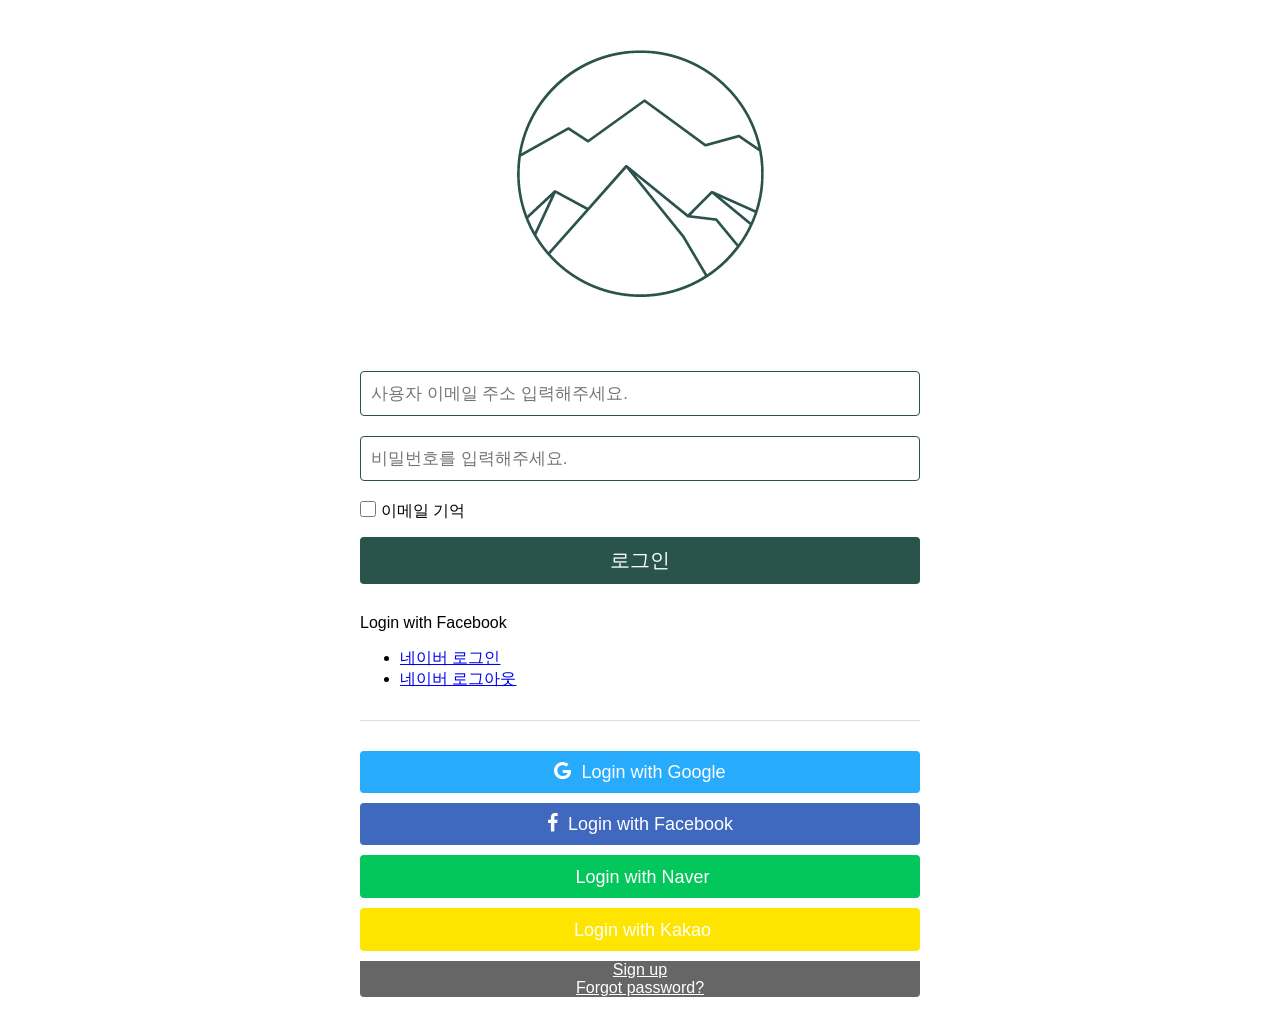
<file: sandle-app/src/main/resources/static/auth/login_form.html>
<!DOCTYPE html>
<html>
  <head>
    <meta charset="UTF-8" />
    <title>산들 - 로그인</title>
    <link
      rel="stylesheet"
      href="https://cdnjs.cloudflare.com/ajax/libs/font-awesome/4.7.0/css/font-awesome.min.css"
    />
    <link rel="stylesheet" href="./login_form.css" />
  </head>
  <body>
    <div id="logo">
      <a href="../index.html"><img src="../images/logo.jpg" /></a>
    </div>

    <form id="login-form" action="login" method="post">
      <input
        type="email"
        placeholder="사용자 이메일 주소 입력해주세요."
        name="email"
        value=""
        required
      />
      <input
        type="password"
        placeholder="비밀번호를 입력해주세요."
        name="password"
        required
      />
      <label class="Remember"
        ><input type="checkbox" name="remember" />이메일 기억</label
      >

      <button id="btn-login" type="submit">로그인</button>

      <div
        class="fb-login-button"
        data-size="large"
        data-button-type="login_with"
        data-layout="default"
        data-auto-logout-link="false"
        data-use-continue-as="false"
        data-width=""
        scope="public_profile,email"
        onlogin="checkLoginState();"
      >
        Login with Facebook
      </div>

      <div>
        <ul>
          <li>
            <!-- 아래와같이 아이디를 꼭 써준다. -->
            <a id="naverIdLogin_loginButton" href="javascript:void(0)">
              <span>네이버 로그인</span>
            </a>
          </li>
          <li onclick="naverLogout(); return false;">
            <a href="javascript:void(0)">
              <span>네이버 로그아웃</span>
            </a>
          </li>
        </ul>
      </div>

      <div class="Social">
        <button type="submit" class="google-btn">
          <i class="fa fa-google" aria-hidden="true"></i> Login with Google
        </button>

        <button type="submit" class="facebook-btn">
          <i class="fa fa-facebook" aria-hidden="true"></i> Login with Facebook
        </button>

        <button type="submit" class="naver-btn">
          <i class="naver" aria-hidden="true"></i> Login with Naver
        </button>

        <button type="submit" class="kakao-btn">
          <i class="kakao" aria-hidden="true"></i> Login with Kakao
        </button>
      </div>

      <div class="bottom-container">
        <div class="row">
          <div class="col">
            <a href="#" style="color: white" class="btn">Sign up</a><br />
            <a href="#" style="color: white" class="btn">Forgot password?</a>
          </div>
        </div>
      </div>
    </form>
    <script src="login_form.js"></script>

    <!-- 네이버 스크립트 -->
    <script
      src="https://static.nid.naver.com/js/naveridlogin_js_sdk_2.0.2.js"
      charset="utf-8"
    ></script>

    <script>
      var naverLogin = new naver.LoginWithNaverId({
        clientId: "7IRmDHQjqS4tC67jT8LS", //내 애플리케이션 정보에 cliendId를 입력해줍니다.
        callbackUrl: "http://localhost:8080/sandle", // 내 애플리케이션 API설정의 Callback URL 을 입력해줍니다.
        loginButton: { color: "green", type: 2, height: 40 },
      });

      naverLogin.init();

      window.addEventListener("load", function () {
        naverLogin.getLoginStatus(function (status) {
          if (status) {
            var email = naverLogin.user.getEmail(); // 필수로 설정할것을 받아와 아래처럼 조건문을 줍니다.

            console.log(naverLogin.user);

            if (email == undefined || email == null) {
              alert("이메일은 필수정보입니다. 정보제공을 동의해주세요.");
              naverLogin.reprompt();
              return;
            }
          } else {
            console.log("callback 처리에 실패하였습니다.");
          }
        });
      });

      var testPopUp;
      function openPopUp() {
        testPopUp = window.open(
          "https://nid.naver.com/nidlogin.logout",
          "_blank",
          "toolbar=yes,scrollbars=yes,resizable=yes,width=1,height=1"
        );
      }
      function closePopUp() {
        testPopUp.close();
      }

      function naverLogout() {
        openPopUp();
        setTimeout(function () {
          closePopUp();
        }, 1000);
      }
    </script>
  </body>
</html>
</file>
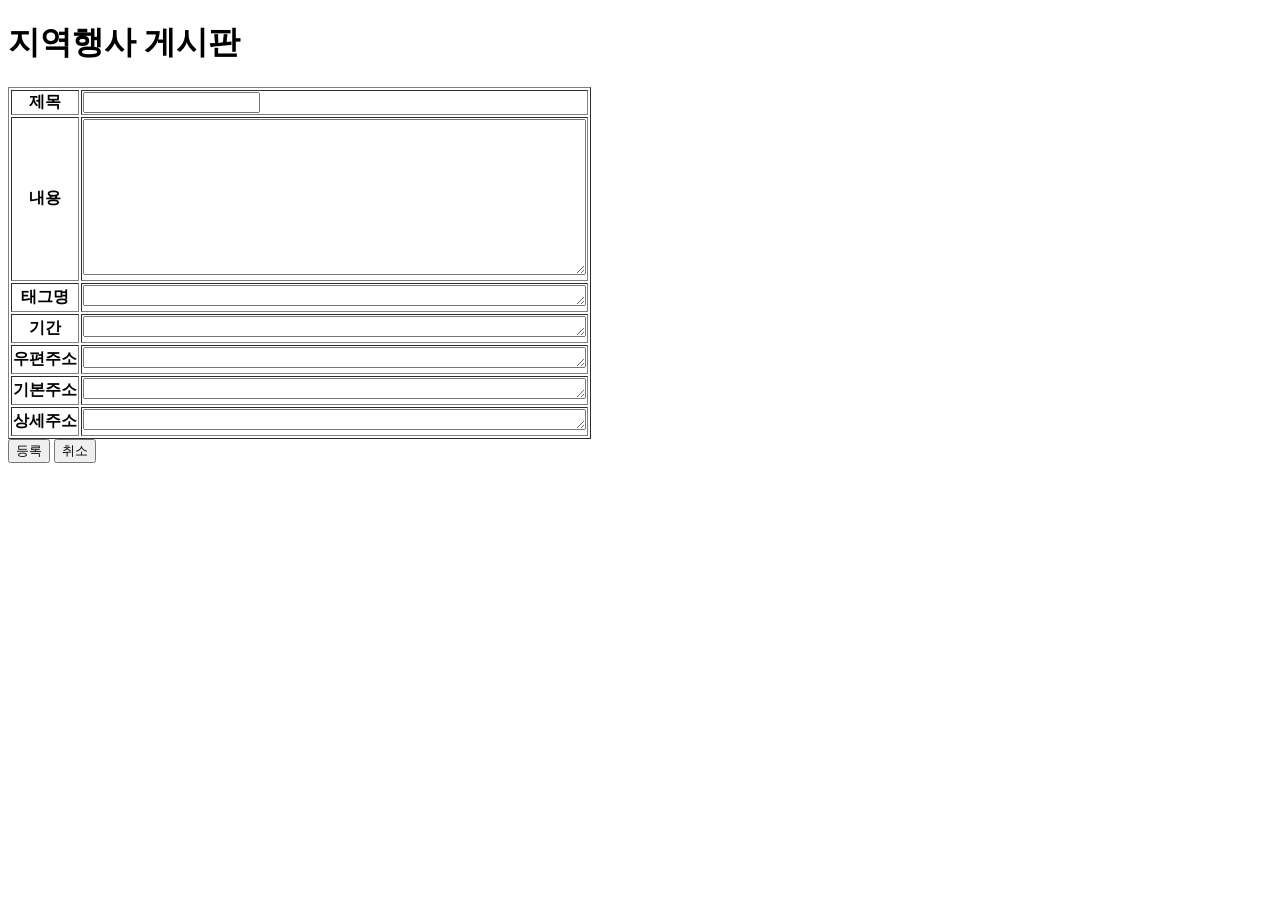
<file: sandle-app/src/main/resources/static/local_event/form.html>
<!DOCTYPE html>
<html>
  <head>
    <meta charset="UTF-8" />
    <title>SANDLE - 산들산들</title>
  </head>
  <body>
    <h1>지역행사 게시판</h1>

    <div>
      <form id="local-form" method="post" enctype="multipart/form-data">
        <table border="1">
          <tr>
            <th>제목</th>
            <td><input type="text" name="title" /></td>
          </tr>
          <tr>
            <th>내용</th>
            <td><textarea name="content" rows="10" cols="60"></textarea></td>
          </tr>
          <tr>
            <th>태그명</th>
            <td><textarea name="tag" rows="1" cols="60"></textarea></td>
          </tr>
          <tr>
            <th>기간</th>
            <td><textarea name="period" rows="1" cols="60"></textarea></td>
          </tr>
          <tr>
            <th>우편주소</th>
            <td><textarea name="postno" rows="1" cols="60"></textarea></td>
          </tr>
          <tr>
            <th>기본주소</th>
            <td>
              <textarea name="basic-address" rows="1" cols="60"></textarea>
            </td>
          </tr>
          <tr>
            <th>상세주소</th>
            <td>
              <textarea name="detail-address" rows="1" cols="60"></textarea>
            </td>
          </tr>
          <!-- <tr>
            <th>첨부파일</th>
            <td>
              <input type="file" name="files" multiple />
            </td>
          </tr> -->
        </table>

        <div>
          <button id="btn-insert" type="button">등록</button>
          <button id="btn-cancel" type="button">취소</button>
        </div>
      </form>
    </div>

    <script>
      document.querySelector("#btn-insert").onclick = function () {
        const form = document.querySelector("#local-form");
        const formData = new FormData(form);

        fetch("../locals", {
          method: "POST",
          body: formData,
        })
          .then((response) => {
            return response.json();
          })
          .then((result) => {
            if (result.status == "success") {
              location.href = "index.html";
            } else if (result.errorCode == "401") {
              // location.href = "../auth/form.html";
              location.reload;
            } else {
              alert("입력 실패!");
            }
          })
          .catch((exception) => {
            alert("입력 오류!");
            console.log(exception);
          });
      };

      document.querySelector("#btn-cancel").onclick = function () {
        location.href = "index.html";
      };
    </script>
  </body>
</html>
</file>
<file: sandle-app/src/main/resources/static/auth/login_form.css>
body {
  font-family: "Segoe UI", Tahoma, Geneva, Verdana, sans-serif;
}
* {
  box-sizing: border-box;
}
form {
  padding: 20px;
  width: 600px;
  margin-inline: auto;
}
input {
  width: 100%;
  border: 1px solid #28544b;
  padding: 5px 10px;
  height: 45px;
  margin: 0px 0px 20px;
  border-radius: 4px;
  box-sizing: border-box;
  font-size: 17px;
  outline: none;
}

a {
  outline: none;
}
button {
  margin: 10px auto 30px;
  width: 100%;
  display: table;
  font-size: 20px;
  padding: 10px 30px;
  background-color: #28544b;
  border: none;
  color: #fff;
  border-radius: 4px;
  cursor: pointer;
  outline: none;
}
button:hover {
  opacity: 0.8;
}
input[type="checkbox"] {
  height: 16px;
  width: 16px;
  margin-right: 5px;
  float: left;
}
.Social button.google-btn,
.Social button.facebook-btn,
.Social button.naver-btn,
.Social button.kakao-btn {
  width: 100%;
  font-size: 18px;
  margin: 0px 0px 10px;
}
.Social button.google-btn {
  background-color: #26abfd;
}
.Social button.facebook-btn {
  background-color: #3f68be;
}
.Social button.naver-btn {
  background-color: #03c75a;
}
.Social button.kakao-btn {
  background-color: #fee500;
}
.Social {
  border-top: 1px solid #ddd;
  padding-top: 30px;
  margin-top: 30px;
}
.Social button i {
  margin-right: 5px;
  font-size: 20px;
}
/* bottom container */
.bottom-container {
  text-align: center;
  background-color: #666;
  border-radius: 0px 0px 4px 4px;
}
@media (max-width: 400px) {
  form {
    width: 100%;
    margin-left: 0px;
  }
}

#logo {
  text-align: center;
  margin-top: 50px;
  margin-bottom: 50px;
}
</file>
